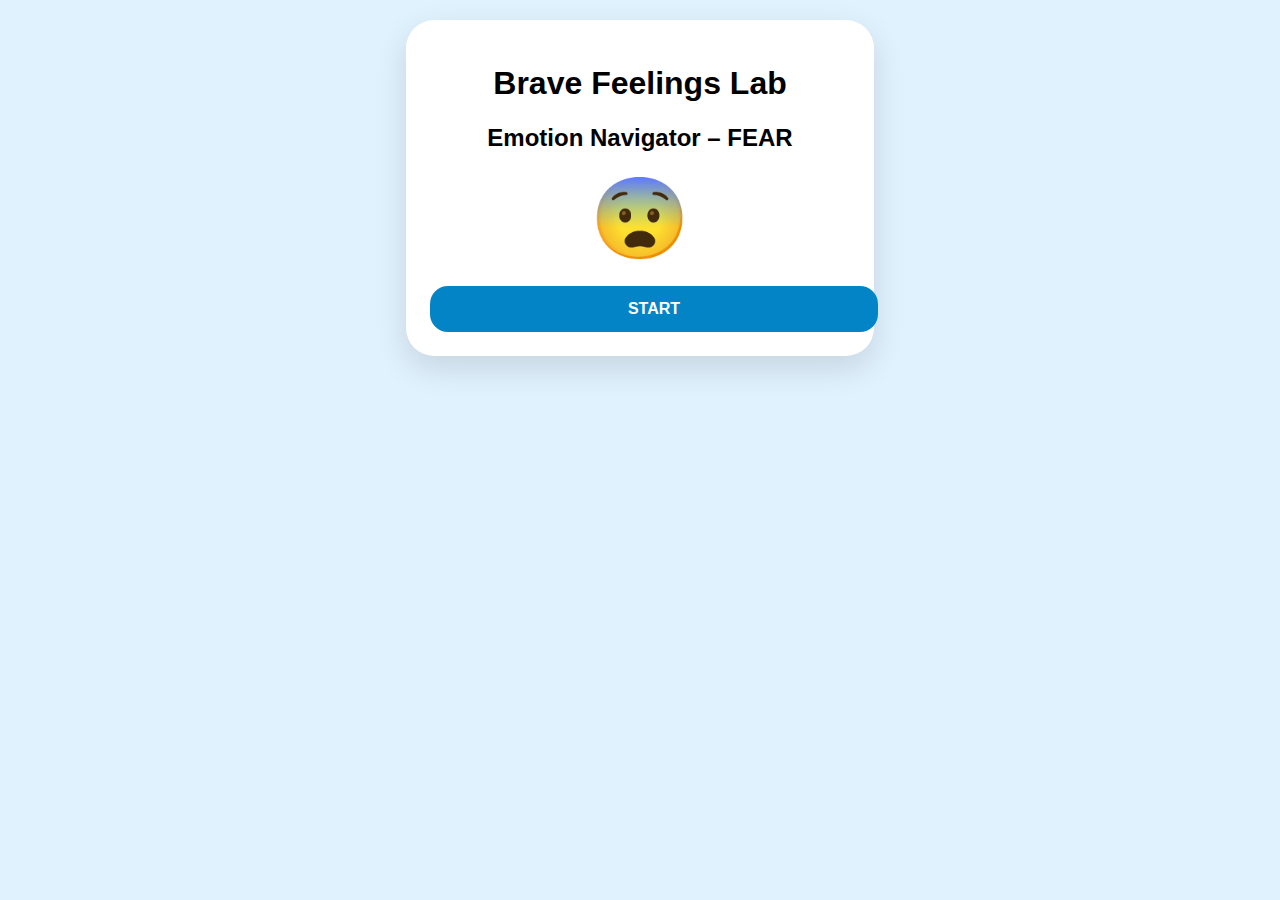
<file: emotions/fear/index.html>
<!DOCTYPE html>
<html lang="en">
<head>
<meta charset="UTF-8">
<meta name="viewport" content="width=device-width, initial-scale=1.0">
<title>Brave Feelings Lab – FEAR Navigator</title>
<style>
  body {
    margin: 0;
    font-family: 'Segoe UI', sans-serif;
    background: #e0f2fe;
    display: flex;
    justify-content: center;
    padding: 20px;
  }
  .app {
    width: 100%;
    max-width: 420px;
    background: white;
    border-radius: 28px;
    padding: 24px;
    box-shadow: 0 12px 32px rgba(0,0,0,0.12);
  }
  h1, h2 { text-align: center; }
  .big { font-size: 80px; text-align: center; margin: 20px 0; }
  .btn {
    display: block;
    width: 100%;
    background: #0284c7;
    padding: 14px;
    color: white;
    text-align: center;
    margin-top: 12px;
    border-radius: 18px;
    font-weight: bold;
    cursor: pointer;
  }
  .btn.alt {
    background: #e2e8f0;
    color: #334155;
  }
  .grid {
    display: grid;
    grid-template-columns: repeat(2,1fr);
    gap: 12px;
    margin-top: 20px;
  }
  .card {
    background: #f8fafc;
    border-radius: 20px;
    padding: 18px;
    text-align: center;
    font-weight: bold;
    border: 2px solid #cbd5e1;
    cursor: pointer;
    font-size: 18px;
  }
  .text-box {
    background: #f1f5f9;
    border-radius: 20px;
    padding: 16px;
    margin-top: 18px;
    font-size: 18px;
    line-height: 1.4;
  }
</style>
</head>
<body>
<div class="app" id="app"></div>

<script>
// --------------------------------------------------------
// BASIC STATE
// --------------------------------------------------------
let view = "welcome";
let character = "boy";
let tab = "fear";
let selectedReaction = null;
let step = 1;

// --------------------------------------------------------
// DATA
// --------------------------------------------------------
const reactions = {
  fear: {
    freeze:   { emoji:"🧊",  desc:"You freeze like a statue. Your body becomes stiff and unsure what to do." },
    hide:     { emoji:"🫣",  desc:"You hide behind something. Your heart beats fast and you feel unsafe." },
    scream:   { emoji:"😱",  desc:"You scream very loud because everything feels too much." },
    run:      { emoji:"🏃💨", desc:"You run away fast. Your body thinks something bad is close." }
  }
};

const tools = {
  breath: [
    ["🌬️", "Take a deep breath. Slow in… slow out."],
    ["🫁", "Place a hand on your chest. Feel it move gently."],
    ["😌", "Your body slows down. You feel safer now."]
  ],
  nameit: [
    ["🧠", "Say: 'I feel scared.' Naming it makes it smaller."],
    ["💬", "Say what made you scared."],
    ["🙂", "You begin to feel in control again."]
  ],
  safeplace: [
    ["🚪", "Look for a safe spot near you."],
    ["🪑", "Sit down or hold onto a chair."],
    ["🧸", "Your body settles. You are okay."],
  ],
  calladult: [
    ["🙋‍♂️", "Find a grown-up you trust."],
    ["🗣️", "Tell them: 'I'm scared because…'"],
    ["🤝", "They listen and stay with you. Your fear eases."]
  ]
};

// --------------------------------------------------------
// RENDER SYSTEM
// --------------------------------------------------------
function render() {
  const app = document.getElementById("app");
  app.innerHTML = "";

  if (view === "welcome") return renderWelcome();
  if (view === "character") return renderCharacter();
  if (view === "trigger") return renderTrigger();
  if (view === "menu") return renderMenu();
  if (view === "negOutcome") return renderNegativeOutcome();
  if (view === "tool") return renderTool();
  if (view === "reflection") return renderReflection();
}

// --------------------------------------------------------
// SCREENS
// --------------------------------------------------------

function renderWelcome(){
  app.innerHTML = `
    <h1>Brave Feelings Lab</h1>
    <h2>Emotion Navigator – FEAR</h2>
    <div class="big">😨</div>
    <div class="btn" onclick="view='character'; render()">START</div>
  `;
}

function renderCharacter(){
  app.innerHTML = `
    <h2>Who is playing today?</h2>
    <div class="grid">
      <div class="card" onclick="character='boy'; view='trigger'; render()">👦 Boy</div>
      <div class="card" onclick="character='girl'; view='trigger'; render()">👧 Girl</div>
    </div>
    <div class="btn alt" onclick="view='welcome'; render()">Back</div>
  `;
}

function renderTrigger(){
  app.innerHTML = `
    <h2>Something scared you!</h2>
    <div class="big">👻➡️😨</div>
    <div class="text-box">
      You heard a loud noise behind you. Your heart jumps and your stomach feels tight.
    </div>
    <div class="btn" onclick="view='menu'; render()">Next</div>
    <div class="btn alt" onclick="view='character'; render()">Back</div>
  `;
}

function renderMenu(){
  app.innerHTML = `
    <h2>What will you do?</h2>
    <p style="text-align:center;color:#475569">Tap a reaction or a coping tool.</p>

    <h3 style="text-align:center;margin-top:10px;">Reactions</h3>
    <div class="grid">
      ${Object.keys(reactions.fear).map(key => `
        <div class="card" onclick="selectedReaction='${key}'; view='negOutcome'; render()">
          <div class="big" style="font-size:40px">${reactions.fear[key].emoji}</div>
          ${key.toUpperCase()}
        </div>
      `).join("")}
    </div>

    <h3 style="text-align:center;margin-top:20px;">Coping Tools</h3>
    <div class="grid">
      <div class="card" onclick="startTool('breath')">🎈 Breath</div>
      <div class="card" onclick="startTool('nameit')">💬 Name It</div>
      <div class="card" onclick="startTool('safeplace')">🪑 Safe Place</div>
      <div class="card" onclick="startTool('calladult')">👩‍🏫 Adult Help</div>
    </div>

    <div class="btn alt" onclick="view='trigger'; render()">Back</div>
  `;
}

function renderNegativeOutcome(){
  const r = reactions.fear[selectedReaction];
  app.innerHTML = `
    <h2>${selectedReaction.toUpperCase()}</h2>
    <div class="big">${r.emoji}</div>
    <div class="text-box">${r.desc}</div>

    <div class="btn alt" onclick="view='menu'; render()">Try Another Reaction</div>
    <div class="btn" onclick="view='menu'; render()">Go to Coping Tools</div>
  `;
}

function startTool(key){
  window.currentTool = key;
  step = 1;
  view = "tool";
  render();
}

function renderTool(){
  const seq = tools[currentTool];
  const [emoji, text] = seq[step-1];

  app.innerHTML = `
    <h2 style="text-align:center">${currentTool.replace(/^\w/,c=>c.toUpperCase())}</h2>
    <div class="big">${emoji}</div>
    <div class="text-box">${text}</div>

    <div class="btn" onclick="nextStep()">
      ${step === 3 ? "Finish" : "Next →"}
    </div>

    <div class="btn alt" onclick="step=1; view='menu'; render()">Back</div>
  `;
}

function nextStep(){
  if(step < 3){ step++; render(); }
  else{ view="reflection"; render(); }
}

function renderReflection(){
  app.innerHTML = `
    <h2>You Did It!</h2>
    <div class="big">😊✨</div>
    <div class="text-box">
      You used a coping tool. Your fear became smaller.  
      You are brave and strong inside.
    </div>
    <div class="btn" onclick="view='welcome'; render()">Restart</div>
  `;
}

render();
</script>
</body>
</html>
</file>
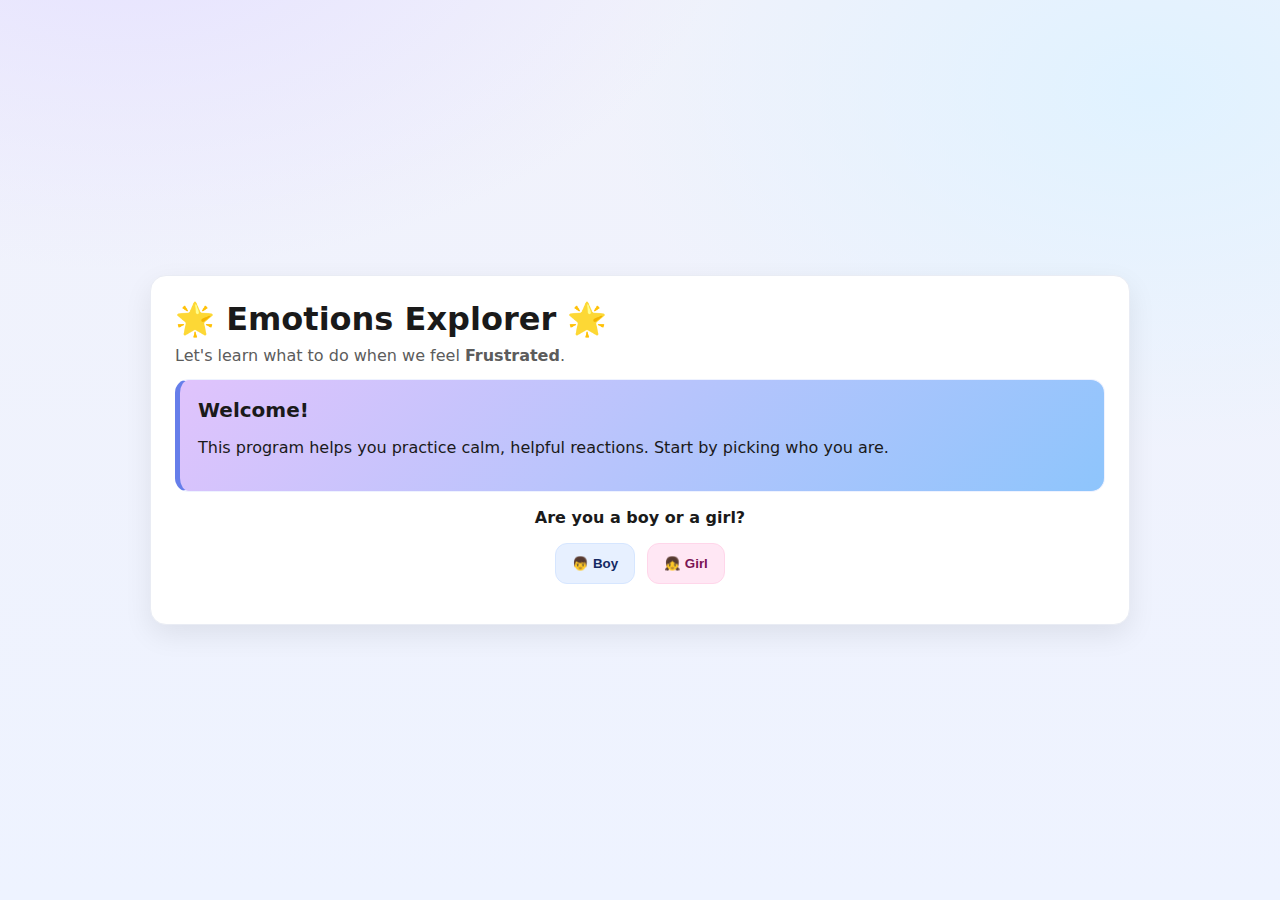
<file: emotions/angry/index (4).html>
<!doctype html>
<html lang="en">
<head>
  <meta charset="UTF-8" />
  <meta name="viewport" content="width=device-width, initial-scale=1.0" />
  <title>Emotions Explorer — FRUSTRATED</title>
  <meta name="description" content="Mini-program about feeling FRUSTRATED. Same style as Angry; new scenarios, choices, and science." />
  <link rel="stylesheet" href="styles.css" />
  <style>@view-transition { navigation: auto; }</style>
</head>
<body>
  <div class="container">
    <!-- Screen 1: Gender (kept for style parity) -->
    <div id="genderScreen" class="screen active">
      <h1>🌟 Emotions Explorer 🌟</h1>
      <p class="subtitle">Let's learn what to do when we feel <strong>Frustrated</strong>.</p>

      <div class="scenario-box gradient-lilac">
        <h3>Welcome!</h3>
        <p>This program helps you practice calm, helpful reactions. Start by picking who you are.</p>
      </div>

      <p class="center ask">Are you a boy or a girl?</p>
      <div class="gender-buttons">
        <button class="btn btn-boy" onclick="selectGender('boy')">👦 Boy</button>
        <button class="btn btn-girl" onclick="selectGender('girl')">👧 Girl</button>
      </div>
    </div>

    <!-- Screen 2: Emotion picker (kept, but only Frustrated is shown) -->
    <div id="emotionScreen" class="screen">
      <h1 class="title-gradient-frustrated">Choose an Emotion</h1>
      <p class="subtitle">Today we're exploring: <strong>Frustrated</strong></p>
      <div class="emotion-grid">
        <div class="emotion-card selected" onclick="selectEmotion('frustrated')">
          😣<br/>Frustrated
        </div>
      </div>
      <button class="btn back-btn" onclick="showScreen('genderScreen')">← Back to Welcome</button>
    </div>

    <!-- Screen 3: Scenario (new content) -->
    <div id="scenarioScreen" class="screen">
      <h1 class="title-gradient-frustrated">😣 Feeling Frustrated</h1>

      <div class="scenario-box gradient-amber">
        <h3>Imagine this:</h3>
        <p id="scenarioText">
          You’ve tried the same homework problem three times. It still won’t work, and the page keeps
          smudging. Your hands feel tight, your face is hot, and you want to crumple the paper.
        </p>
      </div>

      <p class="center ask">How will you react?</p>
      <div class="reaction-buttons">
        <button class="btn btn-negative" onclick="showNegativeResult()">
          <span>❌ Negative Reaction</span><br/><small>Quit, rip, or shout</small>
        </button>
        <button class="btn btn-positive" onclick="showPositiveChoices()">
          <span>✅ Positive Reaction</span><br/><small>Pause, plan, and try again</small>
        </button>
      </div>

      <button class="btn back-btn" onclick="showScreen('emotionScreen')">← Back to Emotions</button>
    </div>

    <!-- Screen 4: Negative result (new content) -->
    <div id="negativeResultScreen" class="screen">
      <h1 class="title-gradient-frustrated">Negative Reaction Result</h1>
      <div class="result-box gradient-red">
        <div class="result-image">😣💢🗑️</div>
        <div class="result-text white-card">
          <strong>What happened:</strong><br/>
          You slammed your pencil, ripped the page, and yelled. Now you feel worse, the room is tense,
          and starting over will take longer.<br/><br/>
          <strong>The science:</strong><br/>
          When frustration spikes, the amygdala fires “alarm” signals and floods your body with stress
          hormones. That blocks the prefrontal cortex, the brain’s planning/logic center—so solutions feel
          harder to see.
        </div>
      </div>
      <button class="btn btn-restart" onclick="showScreen('scenarioScreen')">🔄 Try Again with Positive Reaction</button>
      <button class="btn back-btn" onclick="showScreen('positiveChoicesScreen')">← Try Positive Solutions</button>
    </div>

    <!-- Screen 5: Positive choices (new content) -->
    <div id="positiveChoicesScreen" class="screen">
      <h1 class="title-gradient-green">Choose a Positive Response</h1>
      <p class="subtitle">Pick one calm step to lower frustration, then continue.</p>
      <div class="positive-choices">
        <button class="choice-btn" onclick="showPositiveResult('break')">
          <span class="emoji">⏸️</span><span class="text">Take a 2‑minute break & stretch</span>
        </button>
        <button class="choice-btn" onclick="showPositiveResult('chunk')">
          <span class="emoji">🧩</span><span class="text">Break the task into smaller steps</span>
        </button>
        <button class="choice-btn" onclick="showPositiveResult('help')">
          <span class="emoji">🧑‍🏫</span><span class="text">Ask for a hint from a helper</span>
        </button>
        <button class="choice-btn" onclick="showPositiveResult('selftalk')">
          <span class="emoji">🗣️</span><span class="text">Use calm self‑talk: “I can try differently.”</span>
        </button>
      </div>
      <button class="btn back-btn" onclick="showScreen('scenarioScreen')">← Back</button>
    </div>

    <!-- Screen 6: Positive result (new content) -->
    <div id="positiveResultScreen" class="screen">
      <h1 class="title-gradient-green">🌟 Positive Reaction Result 🌟</h1>
      <div class="result-box gradient-blue">
        <div class="result-image" id="positiveEmoji">🙂✨</div>
        <div class="result-text white-card" id="positiveResultText"></div>
      </div>
      <button class="btn btn-restart" onclick="showScreen('genderScreen')">🔄 Start Over</button>
      <button class="btn back-btn" onclick="showScreen('positiveChoicesScreen')">← Try Other Solutions</button>
    </div>
  </div>

  <script src="script.js"></script>
</body>
</html>
</file>
<file: emotions/angry/styles.css>
/* Minimal, commercial-safe CSS; echoes Angry style with new tones */
:root{
  --ink:#1a1a1a;
  --muted:#5c5c5c;
  --bg:#f6f7fb;
  --card:#ffffff;
  --border:#e9ecf4;
  --accent:#6c63ff;
  --amber:#ffcc80;
  --red:#ff8a80;
  --green:#34c759;
  --blue:#7dc8ff;
  --shadow: 0 10px 28px rgba(0,0,0,.08);
  --radius: 16px;
}
*{box-sizing:border-box}
html,body{height:100%}
body{
  margin:0;
  font-family: system-ui, -apple-system, Segoe UI, Roboto, Helvetica, Arial;
  color:var(--ink);
  background:
    radial-gradient(1000px 600px at 10% -10%, #e6e2ff 0%, transparent 60%),
    radial-gradient(900px 600px at 90% 10%, #e0f2ff 0%, transparent 60%),
    linear-gradient(180deg, #f1f2fb, #eef3ff);
  background-attachment: fixed;
  display:flex; align-items:center; justify-content:center;
  padding:20px;
}
.container{ width:min(100%, 980px); }
h1{ margin: 0 0 8px 0; font-size: clamp(22px, 4vw, 32px); }
h3{ margin: 0 0 8px 0; font-size: clamp(16px, 2.8vw, 20px); }
.subtitle{ color:var(--muted); margin: 4px 0 14px 0; }

.screen{ display:none; background:var(--card); border:1px solid var(--border); border-radius:var(--radius); box-shadow:var(--shadow); padding:24px; }
.screen.active{ display:block; }
.center{ text-align:center; }
.ask{ font-weight:600; }

.scenario-box{
  background:#f9faff; border-radius:14px; padding:18px; border:1px solid #eef2ff;
}
.gradient-lilac{ background: linear-gradient(135deg, #e0c3fc 0%, #8ec5fc 100%); border-left: 5px solid #667eea; }
.gradient-amber{ background: linear-gradient(135deg, #ffeaa7 0%, #fdcb6e 100%); border-left: 5px solid #e07a2a; }
.gradient-red{ background: linear-gradient(135deg, #ffcccc 0%, #ffb3ba 100%); border: 3px solid #ff6b6b; }
.gradient-blue{ background: linear-gradient(135deg, #a8edea 0%, #fed6e3 100%); }

.white-card{ background:#fff; padding:18px; border-radius:14px; box-shadow: 0 4px 15px rgba(0,0,0,.08); }

.gender-buttons, .reaction-buttons{ display:flex; gap:12px; flex-wrap:wrap; justify-content:center; margin: 16px 0; }
.btn{
  border:0; padding:12px 16px; border-radius:12px; font-weight:800; cursor:pointer;
  transition: transform .06s ease, filter .15s ease;
}
.btn:hover{ filter:brightness(1.04); transform: translateY(-1px); }
.btn:active{ transform: translateY(0); }
.btn-boy{ background:#e7f0ff; color:#142a63; border:1px solid #d6e6ff; }
.btn-girl{ background:#ffe7f4; color:#7b1554; border:1px solid #ffd6ea; }
.btn-negative{ background:#ffe8e6; color:#7d1d1d; border:1px solid #ffd1cc; }
.btn-positive{ background:#e7fbf2; color:#0d5a3e; border:1px solid #c4f1df; }
.btn-restart{ background:#f0f4ff; color:#1b2a6b; border:1px solid #dfe6ff; }
.back-btn{ background:#f7f7f7; color:#333; border:1px solid #e6e6e6; }

.emotion-grid{ display:grid; grid-template-columns: repeat(auto-fit, minmax(140px,1fr)); gap:14px; }
.emotion-card{
  background:#fff; border:1px solid #eef1ff; border-radius:12px; padding:16px; text-align:center; font-weight:700;
  box-shadow: var(--shadow); cursor:pointer;
}
.emotion-card.selected{ outline: 3px solid #e07a2a22; }

.result-box{ border-radius:16px; padding:16px; box-shadow: var(--shadow); }
.result-image{ font-size: clamp(28px, 6vw, 48px); text-align:center; margin-bottom: 10px; }

.positive-choices{ display:grid; gap:10px; grid-template-columns: 1fr 1fr; }
@media (max-width: 720px){ .positive-choices{ grid-template-columns: 1fr; } }
.choice-btn{
  display:flex; align-items:center; gap:10px; justify-content:flex-start;
  padding:12px 14px; border:1px solid #e6f2ff; border-radius:12px; background:#f9fbff; font-weight:700; cursor:pointer;
}
.choice-btn:hover{ filter:brightness(1.03); transform: translateY(-1px); }
.emoji{ font-size: 20px; }
.title-gradient-frustrated{
  background: linear-gradient(135deg, #e07a2a 0%, #c44536 100%);
  -webkit-background-clip: text; background-clip: text; -webkit-text-fill-color: transparent;
  font-weight:800;
}
.title-gradient-green{
  background: linear-gradient(135deg, #51cf66 0%, #38d9a9 100%);
  -webkit-background-clip: text; background-clip: text; -webkit-text-fill-color: transparent;
  font-weight:800;
}
</file>
